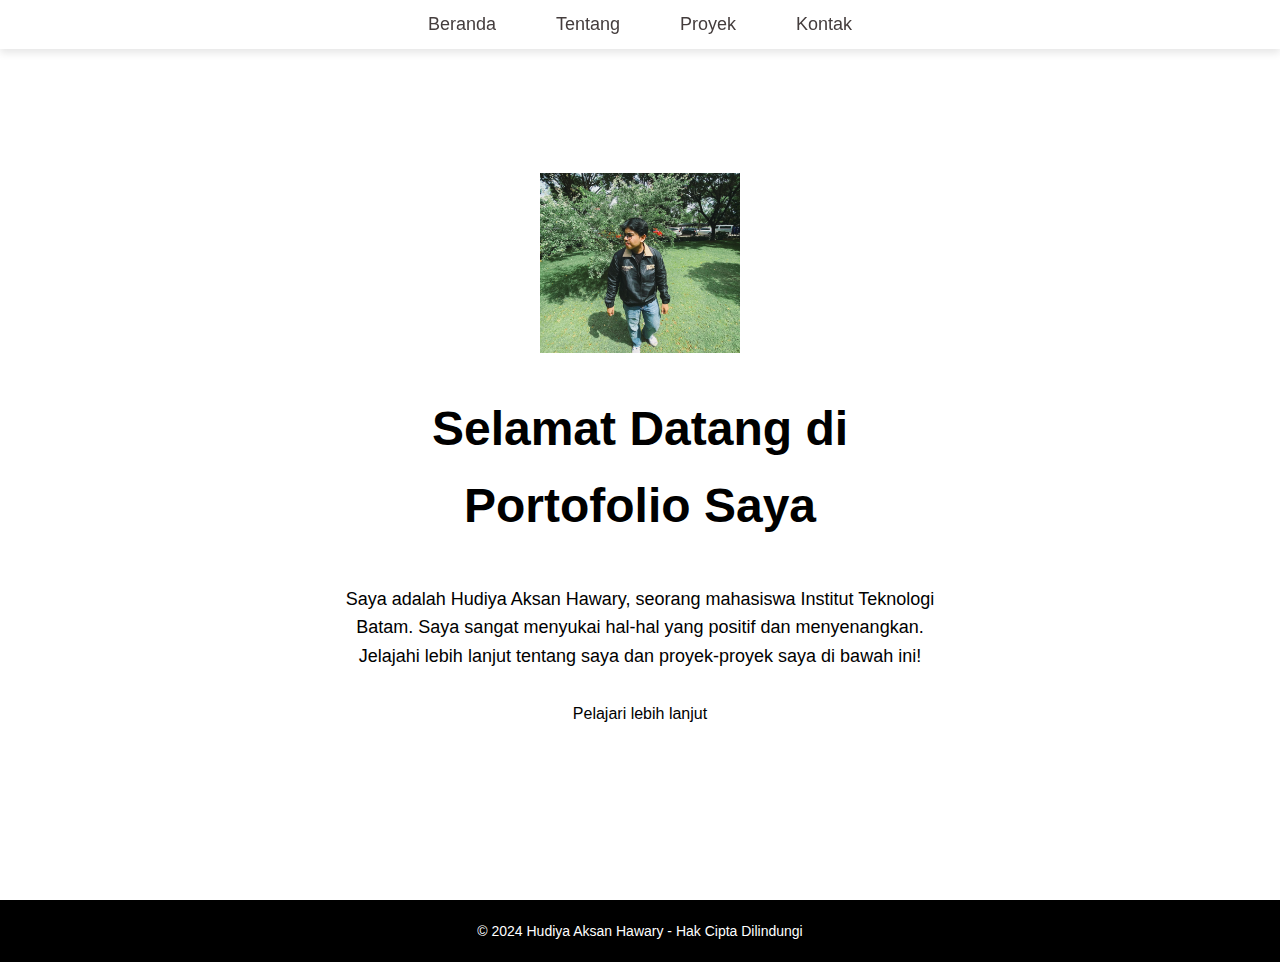
<file: HTML/index.html>
<!DOCTYPE html>
<html lang="id">
<head>
    <meta charset="UTF-8">
    <meta name="viewport" content="width=device-width, initial-scale=1.0">
    <link rel="stylesheet" href="CSS/styles.css">
    <title>Portofolio - Hudiya Aksan Hawary</title>
</head>
<body>
    
    <header>
        <nav>
            <ul>
                <li><a href="index.html">Beranda</a></li>
                <li><a href="about.html">Tentang</a></li>
                <li><a href="project.html">Proyek</a></li>
                <li><a href="contact.html">Kontak</a></li>
            </ul>
        </nav>
    </header>

    <section class="hero">
        <div class="hero-content">
              <!-- Foto Profil -->
              <img src="Foto Profil Ganteng.jpeg" alt="Foto Profil" class="foto-profil">
            <h1>Selamat Datang di Portofolio Saya</h1>
            <p>Saya adalah Hudiya Aksan Hawary, seorang mahasiswa Institut Teknologi Batam. Saya sangat menyukai hal-hal yang positif dan menyenangkan. Jelajahi lebih lanjut tentang saya dan proyek-proyek saya di bawah ini!</p>
            <a href="about.html" class="btn">Pelajari lebih lanjut</a>
        </div>
    </section>

    <footer>
        <p>&copy; 2024 Hudiya Aksan Hawary - Hak Cipta Dilindungi</p>
    </footer>
</body>
</html>
</file>
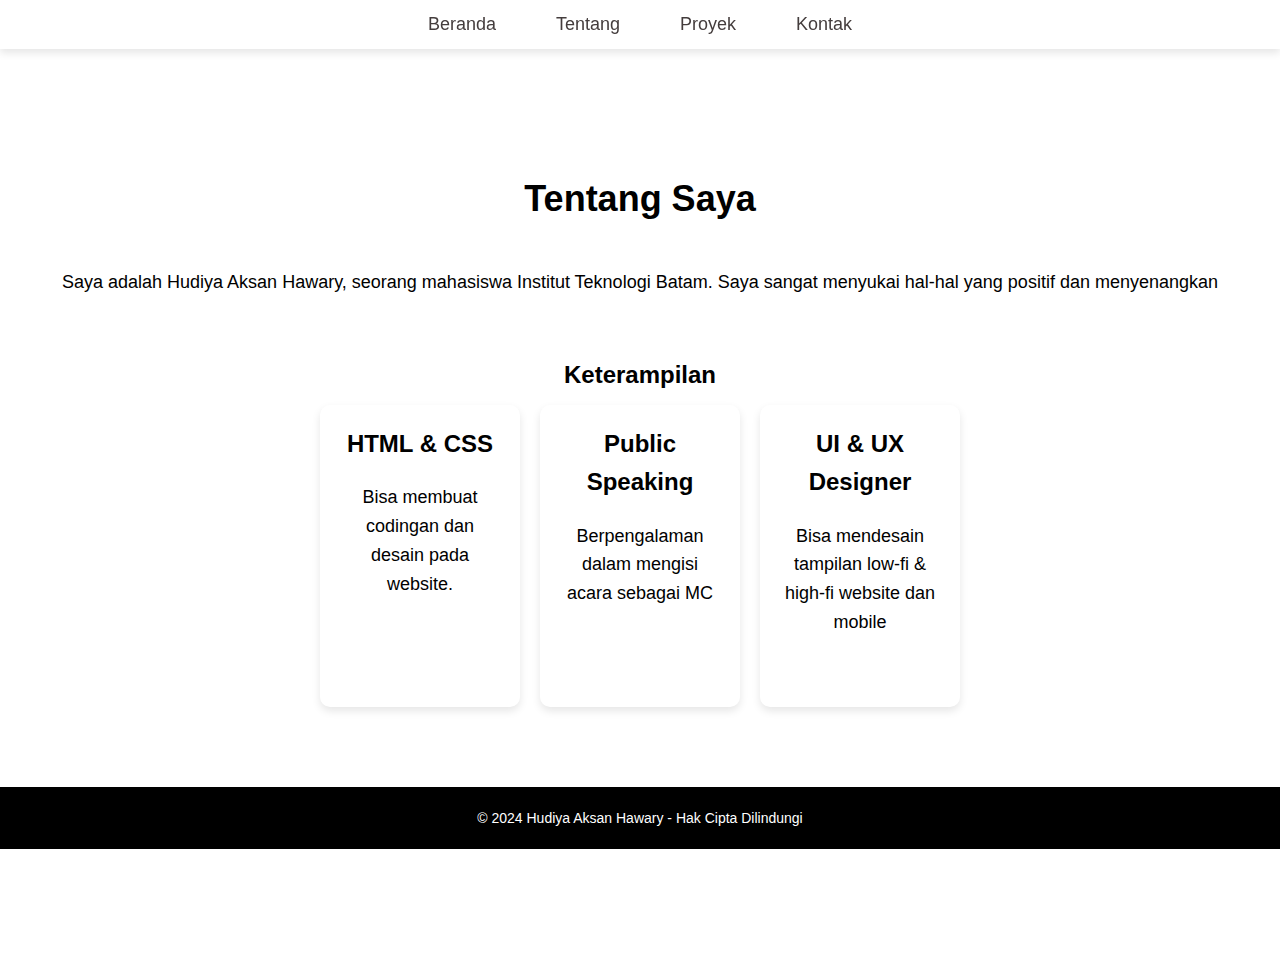
<file: HTML/about.html>
<!DOCTYPE html>
<html lang="id">
<head>
    <meta charset="UTF-8">
    <meta name="viewport" content="width=device-width, initial-scale=1.0">
    <!-- Link ke file CSS eksternal -->
    <link rel="stylesheet" href="CSS/styles.css">
    <title>Tentang Saya - Hudiya Aksan Hawary</title>
</head>
<body>
    
    <header>
        <nav>
            <ul>
                <li><a href="index.html">Beranda</a></li>
                <li><a href="about.html">Tentang</a></li>
                <li><a href="project.html">Proyek</a></li>
                <li><a href="contact.html">Kontak</a></li>
            </ul>
        </nav>
    </header>

    <section class="about-section">
        <h1>Tentang Saya</h1>
        <p>Saya adalah Hudiya Aksan Hawary, seorang mahasiswa Institut Teknologi Batam. Saya sangat menyukai hal-hal yang positif dan menyenangkan
        <h2>Keterampilan</h2>
        <div class="skills-container">
            <div class="skill-card">
                <h3>HTML & CSS</h3>
                <p>Bisa membuat codingan dan desain pada website.</p>
            </div>
            <div class="skill-card">
                <h3>Public Speaking</h3>
                <p>Berpengalaman dalam mengisi acara sebagai MC</p>
            </div>
            <div class="skill-card">
                <h3>UI & UX Designer</h3>
                <p>Bisa mendesain tampilan low-fi & high-fi website dan mobile</p>
            </div>
        </div>
    </section>

    <footer>
        <p>&copy; 2024 Hudiya Aksan Hawary - Hak Cipta Dilindungi</p>
    </footer>
</body>
</html>
</file>
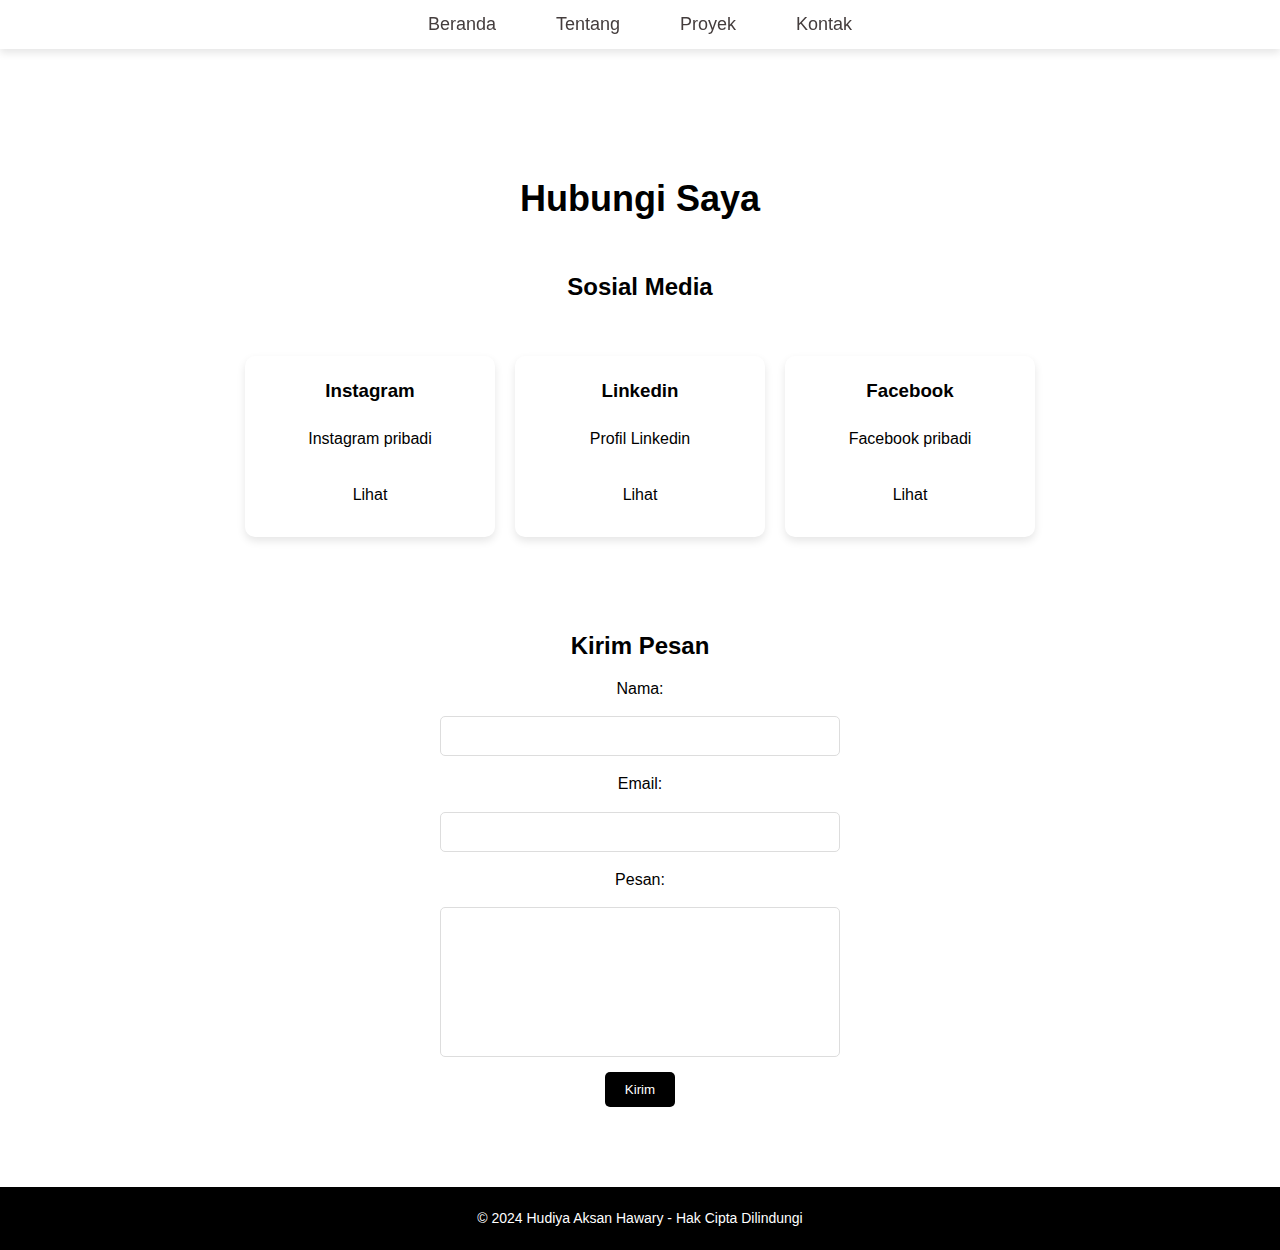
<file: HTML/contact.html>
<!DOCTYPE html>
<html lang="id">
<head>
    <meta charset="UTF-8">
    <meta name="viewport" content="width=device-width, initial-scale=1.0">
    <link rel="stylesheet" href="CSS/styles.css">
    <title>Kontak Saya - Hudiya Aksan Hawary</title>
</head>
<body>
  
    <header>
        <nav>
            <ul>
                <li><a href="index.html">Beranda</a></li>
                <li><a href="about.html">Tentang</a></li>
                <li><a href="project.html">Proyek</a></li>
                <li><a href="contact.html">Kontak</a></li>
            </ul>
        </nav>
    </header>

    <section class="contact-section">
        <h1>Hubungi Saya</h1>

        <h2>Sosial Media</h2>
        <h1></h1>
        <div class="projects-container">
            <div class="project-card">
                <h3>Instagram</h3>
                <p>Instagram pribadi</p>
                <a href="https://www.instagram.com/hudiya.aksan/" class="btn">Lihat</a>
            </div>
            <div class="project-card">
                <h3>Linkedin</h3>
                <p>Profil Linkedin</p>
                <a href="https://www.linkedin.com/in/hudiya-aksan-hawary-b3bb14335/" class="btn">Lihat</a>
            </div>
            <div class="project-card">
                <h3>Facebook</h3>
                <p>Facebook pribadi</p>
                <a href="https://www.facebook.com/wrongwayz29?mibextid=LQQJ4d" class="btn">Lihat</a>
            </div>
        </div>
        <h1></h1>
        <h1></h1>

        <h2>Kirim Pesan</h2>
        <form id="contact-form">
            <label for="name">Nama:</label>
            <input type="text" id="name" name="name" required>

            <label for="email">Email:</label>
            <input type="email" id="email" name="email" required>

            <label for="message">Pesan:</label>
            <textarea id="message" name="message" required></textarea>

            <button type="submit" class="btn">Kirim</button>
        </form>
    </section>

    <footer>
        <p>&copy; 2024 Hudiya Aksan Hawary - Hak Cipta Dilindungi</p>
    </footer>
</body>
</html>
</file>
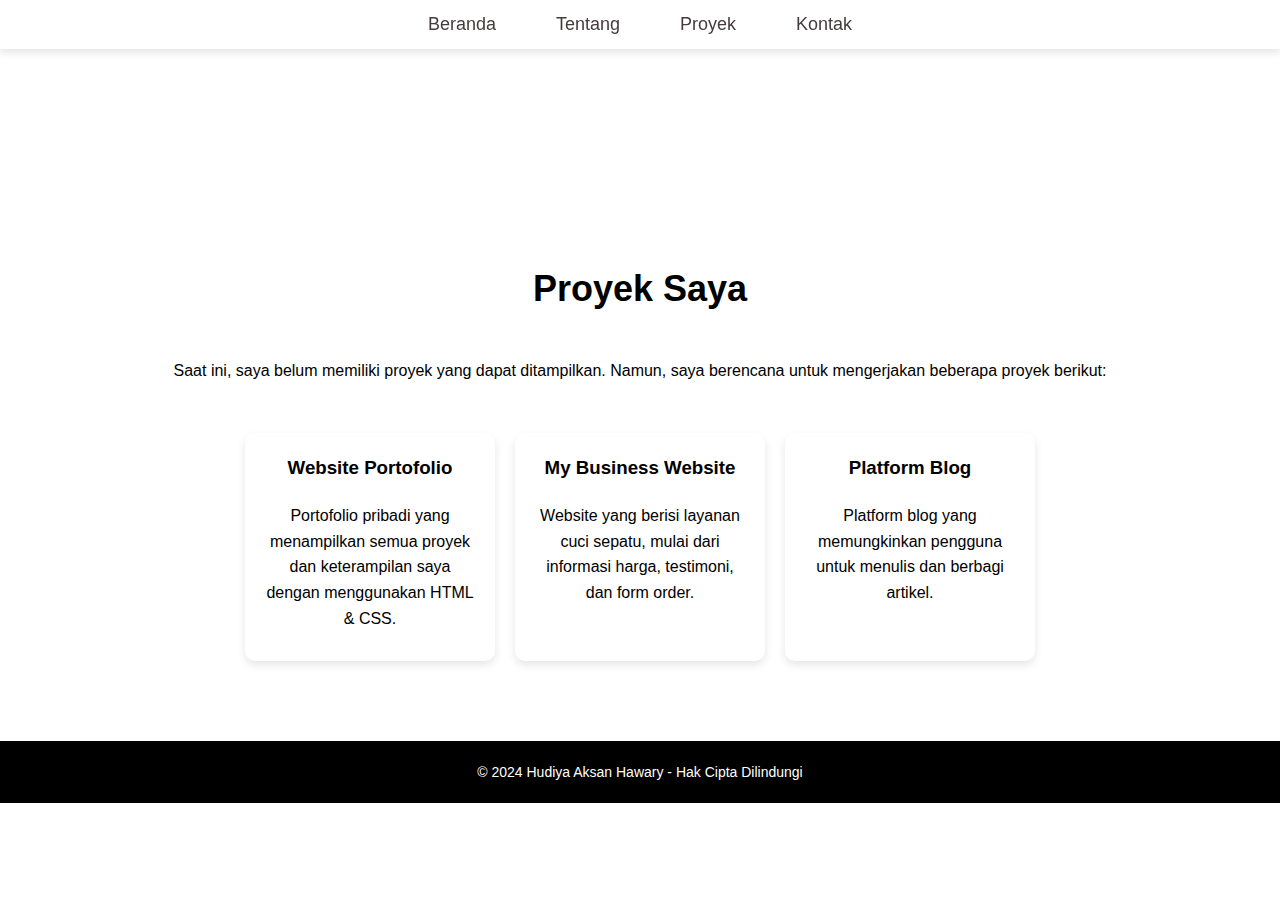
<file: HTML/project.html>
<!DOCTYPE html>
<html lang="id">
<head>
    <meta charset="UTF-8">
    <meta name="viewport" content="width=device-width, initial-scale=1.0">
    <link rel="stylesheet" href="CSS/styles.css">
    <title>Proyek Saya - Hudiya Aksan Hawary</title>
</head>
<body>
    <div class="wrapper"></div>
    <header>
        <nav>
            <ul>
                <li><a href="index.html">Beranda</a></li>
                <li><a href="about.html">Tentang</a></li>
                <li><a href="project.html">Proyek</a></li>
                <li><a href="contact.html">Kontak</a></li>
            </ul>
        </nav>
    </header>
 <section class="projects-section">
        <h1>Proyek Saya</h1>
        <p>Saat ini, saya belum memiliki proyek yang dapat ditampilkan. Namun, saya berencana untuk mengerjakan beberapa proyek berikut:</p>
        <h1></h1>
        <div class="projects-container">
            <div class="project-card">
                <h3>Website Portofolio</h3>
                <p>Portofolio pribadi yang menampilkan semua proyek dan keterampilan saya dengan menggunakan HTML & CSS.</p>
               
            </div>
            <div class="project-card">
                <h3>My Business Website</h3>
                <p>Website yang berisi layanan cuci sepatu, mulai dari informasi harga, testimoni, dan form order.</p>
                
            </div>
            <div class="project-card">
                <h3>Platform Blog</h3>
                <p>Platform blog yang memungkinkan pengguna untuk menulis dan berbagi artikel.</p>
                
            </div>
        </div>
    </section>

    <footer>
        <p>&copy; 2024 Hudiya Aksan Hawary - Hak Cipta Dilindungi</p>
    </footer>
</body>
</html>
</file>
<file: HTML/CSS/styles.css>
/* Reset default margin and padding for all elements */
* {
    margin: 0;
    padding: 0;
    box-sizing: border-box;
}

/* Body styling */
body {
    font-family: 'Arial', sans-serif;
    line-height: 1.6;
    background: linear-gradient(135deg, #ffffff, #ffffff);
    color: #000000;
}

/* Header dan navigasi */
header {
    background-color: rgba(255, 255, 255, 0.9);
    padding: 15px 0;
    text-align: center;
    color: white; /* Mengatur warna teks di header menjadi putih */
    box-shadow: 0 4px 8px rgba(0, 0, 0, 0.1);
    position: fixed;
    width: 100%;
    top: 0;
    z-index: 1000;
}

header nav ul {
    list-style-type: none;
    display: flex;
    justify-content: center;
    gap: 20px;
}

header nav ul li {
    display: inline;
}

header nav ul li a {
    color: #443d3d;
    text-decoration: none;
    font-size: 18px;
    padding: 10px 20px;
    transition: background-color 0.3s, color 0.3s;
}

header nav ul li a:hover {
    background-color: #494040;
    color: rgb(0, 0, 0);
    border-radius: 5px;
}

/* Hero section */
.hero {
    height: 100vh;
    display: flex;
    justify-content: center;
    align-items: center;
    text-align: center;
    color: rgb(0, 0, 0);
}

.hero-content {
    max-width: 600px;
}

.hero h1 {
    font-size: 48px;
    margin-bottom: 20px;
}

.hero p {
    font-size: 18px;
    margin-bottom: 20px;
}

.hero .btn {
    background-color: #ffffff;
    color: rgb(0, 0, 0);
    padding: 10px 20px;
    text-decoration: none;
    border-radius: 5px;
    transition: background-color 0.3s;
}

.hero .btn:hover {
    background-color: #ffffff;
}

/* Section about */
.about-section, .projects-section, .contact-section {
    padding: 80px 20px;
    text-align: center;
    margin-top: 80px;
}

.about-section h1, .projects-section h1, .contact-section h1 {
    font-size: 36px;
    margin-bottom: 20px;
}

.about-section p {
    margin-bottom: 40px;
    font-size: 18px;
}

.skills-container {
    display: flex;
    justify-content: center;
    gap: 20px;
}

.skill-card {
    background-color: white;
    padding: 20px;
    border-radius: 10px;
    box-shadow: 0 4px 8px rgba(0, 0, 0, 0.1);
    width: 200px;
    transition: transform 0.3s;
}

.skill-card:hover {
    transform: translateY(-10px);
}

.skill-card h3 {
    margin-bottom: 10px;
    font-size: 24px;
}

/* Projects section */
.projects-container {
    display: flex;
    justify-content: center;
    gap: 20px;
    flex-wrap: wrap;
}

.project-card {
    background-color: white;
    padding: 20px;
    border-radius: 10px;
    box-shadow: 0 4px 8px rgba(0, 0, 0, 0.1);
    width: 250px;
    transition: transform 0.3s;
}

.project-card:hover {
    transform: translateY(-10px);
}

.project-card h3 {
    margin-bottom: 10px;
}

.project-card .btn {
    display: inline-block;
    margin-top: 10px;
    background-color: #ffffff;
    color: rgb(0, 0, 0);
    padding: 10px 20px;
    text-decoration: none;
    border-radius: 5px;
    transition: background-color 0.3s;
}

.project-card .btn:hover {
    background-color: #ffffff;
}

/* Contact section */

.social-media {
    list-style-type: none; /* Menghilangkan bullet points */
    padding: 0; /* Menghilangkan padding */
}

.social-media li {
    margin: 10px 0; /* Spasi antara item */
}

.social-media a {
    text-decoration: none; /* Menghilangkan garis bawah pada tautan */
    color: #007bff; /* Warna tautan */
}

.social-media a:hover {
    text-decoration: underline; /* Garis bawah saat hover */
}

form {
    display: flex;
    flex-direction: column;
    align-items: center;
}

form label, form input, form textarea {
    width: 100%;
    max-width: 400px;
    margin-bottom: 15px;
}

form input, form textarea {
    padding: 10px;
    border: 1px solid #ddd;
    border-radius: 5px;
    font-size: 16px;
}

form textarea {
    height: 150px;
    resize: none;
}

form .btn {
    background-color: #000000;
    color: white;
    padding: 10px 20px;
    border: none;
    border-radius: 5px;
    cursor: pointer;
    transition: background-color 0.3s;
}

form .btn:hover {
    background-color: #000000;
}

/* Footer styling */
footer {
    background-color: #333;
    color: rgb(255, 255, 255);
    text-align: center;
    padding: 10px 0;
    position: relative;
    bottom: 0;
    width: 100%;
}

footer p {
    margin: 0;
    font-size: 14px;
}

/* Responsif untuk mobile */
@media (max-width: 768px) {
    header nav ul li {
        display: block;
        margin-bottom: 10px;
    }

    section {
        padding: 15px;
        margin: 10px;
    }

    h1, h2 {
        font-size: 24px;
    }

    .skills-container, .projects-container {
        flex-direction: column;
        align-items: center;
    }

    .skill-card, .project-card {
        width: 100%;
        max-width: 300px;
    }
}

/* Styling untuk foto profil */
.foto-profil {
    width: 200px; /* Lebar foto */
    height: 180px; /* Tinggi foto */
    object-fit: cover; /* Memastikan gambar tidak terdistorsi */
    margin-bottom: 20px; /* Spasi di bawah foto */
    border-radius: 0px; /* Sudut membulat (opsional) */
}

* {
    box-sizing: border-box;
}

html, body {
    height: 100%; /* Memastikan tinggi body 100% dari viewport */
    margin: 0; /* Menghilangkan margin default */
    padding: 0; /* Menghilangkan padding default */
}

.wrapper {
    display: flex;
    flex-direction: column; /* Mengatur arah konten menjadi kolom */
    min-height: 10vh; /* Memastikan wrapper setinggi viewport */
}

header {
    background-color: rgb(255, 255, 255);
    color: white;
    padding: 10px; /* Mengurangi padding header */
    text-align: center;
}

.hero {
    flex: 0 1 auto; /* Memungkinkan area hero mengambil ruang yang dibutuhkannya */
    padding: 20px; /* Padding yang sesuai */
}

footer {
    text-align: center;
    padding: 10px;
    background-color: #000000; /* Warna latar belakang footer */
    color: white; /* Warna teks footer */
}

h1, h2, p {
    margin: 0; /* Menghilangkan margin default */
    padding: 10px 0; /* Tambahkan padding atas dan bawah yang lebih kecil */
}

@media (max-width: 768px) {
    .hero {
        padding: 10px; /* Mengurangi padding pada layar kecil */
    }

    header {
        padding: 5px; /* Mengurangi padding header pada layar kecil */
    }
}

.text-box {
    border: 2px solid #333; /* Warna dan ketebalan batas */
    background-color: #f9f9f9; /* Warna latar belakang */
    padding: 20px; /* Ruang di dalam kotak */
    margin: 20px 0; /* Ruang di luar kotak */
    border-radius: 8px; /* Membuat sudut kotak membulat */
    box-shadow: 0 2px 4px rgba(0, 0, 0, 0.1); /* Bayangan di bawah kotak */
}
</file>
